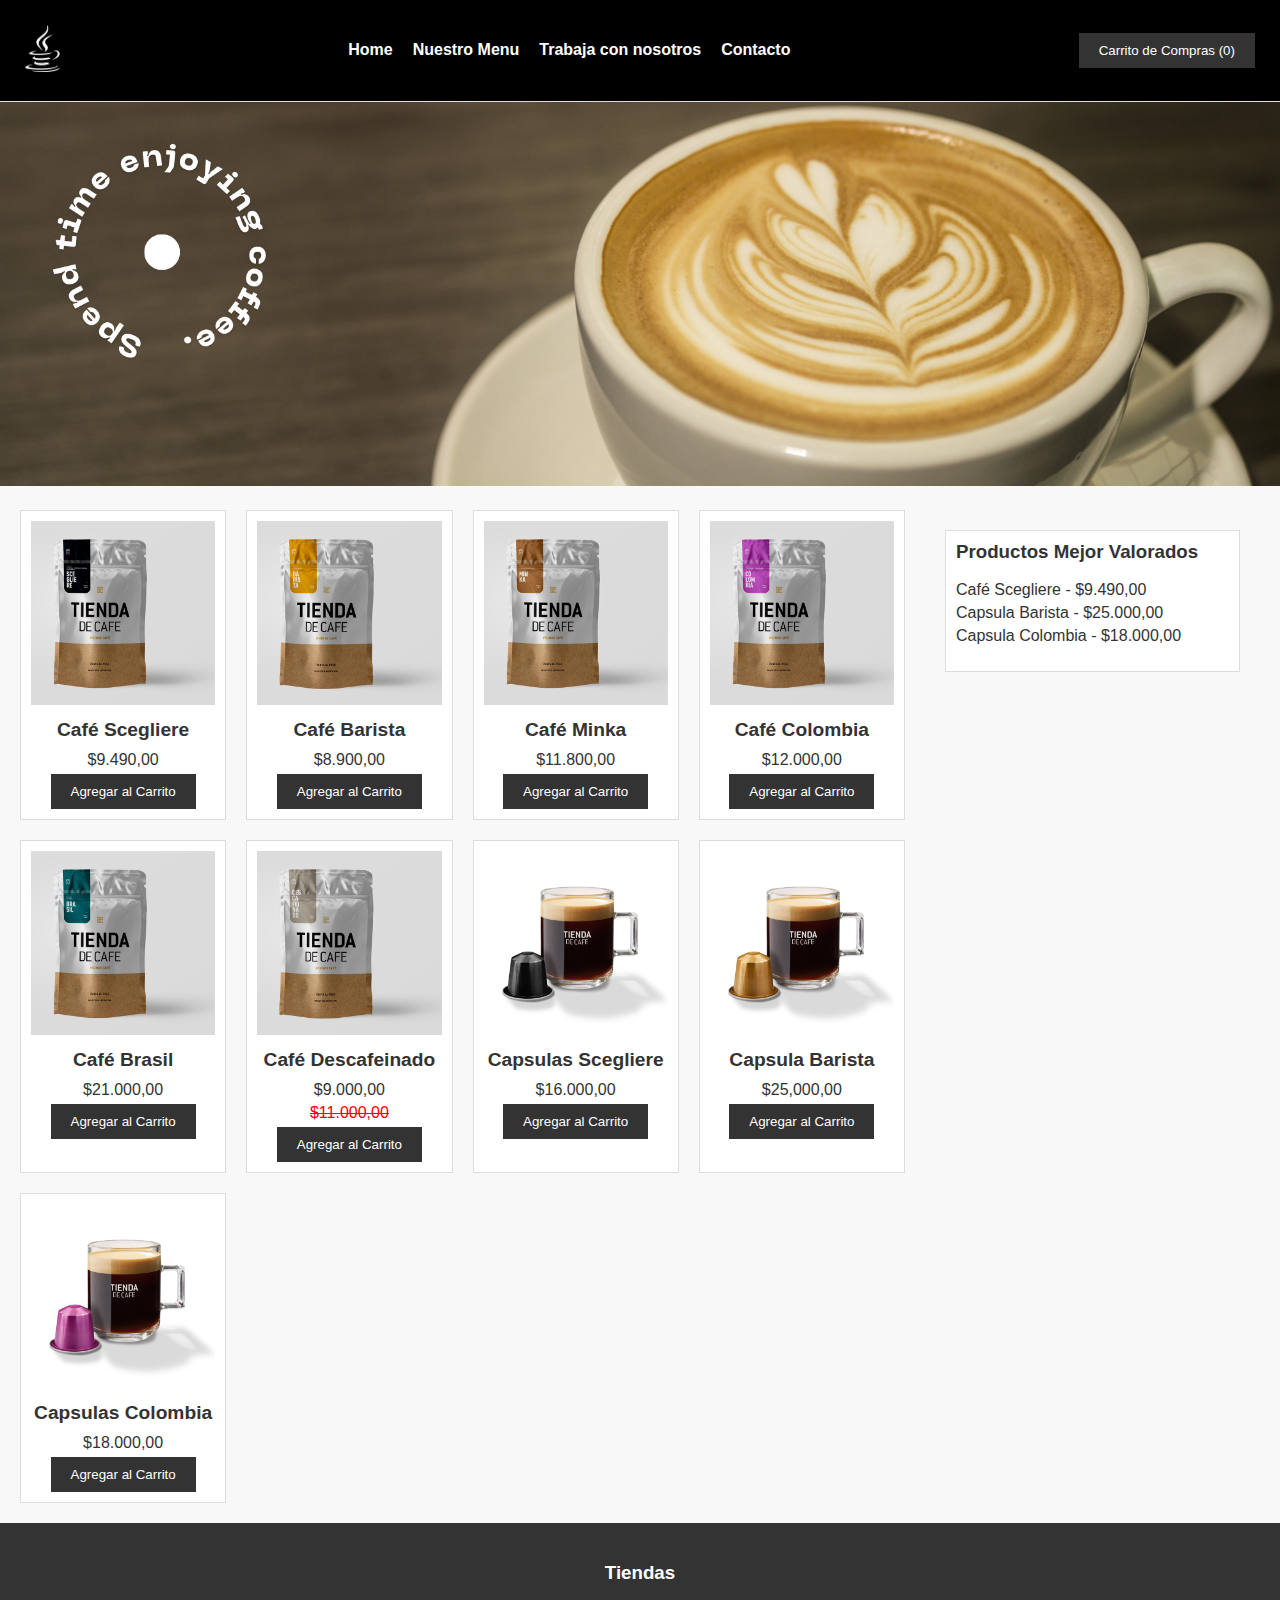
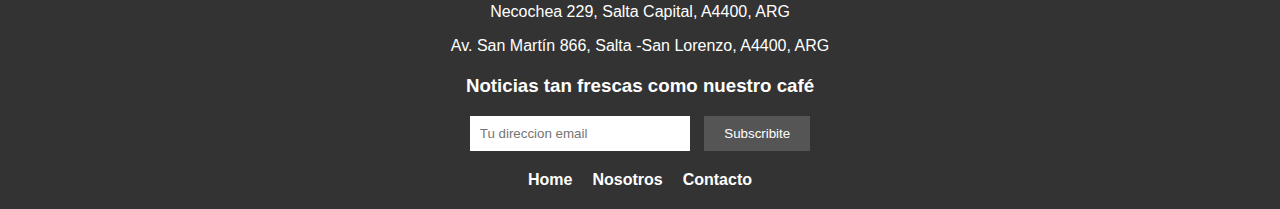
<file: index.html>
<!DOCTYPE html>
<html lang="en">
<head>
    <meta charset="UTF-8">
    <meta name="viewport" content="width=device-width, initial-scale=1.0">
    <title>Coffee Shop</title>
    <link rel="stylesheet" href="assets/css/style.css">
</head>
<body>
    <header>
        <div class="logo">
            <img src="assets/img/javacoffeelogowhite.png" alt="Caffeine Compiler">
        </div>
        <nav>
            <ul>
                <li><a href="index.html">Home</a></li>
                <li><a href="NuestroMenu.html">Nuestro Menu</a></li>
                <li><a href="TrabajaConNosotros.html">Trabaja con nosotros</a></li>
                <li><a href="Contacto.html">Contacto</a></li>
            </ul>
        </nav>
        <div class="cart">
            <button id="cart-button">Carrito de Compras (<span id="cart-count">0</span>)</button>
            <div id="cart-items" class="hidden">
                <h3>Carrito de Compras</h3>
                <ul id="cart-list"></ul>
                <p>Total: $<span id="cart-total">0.00</span></p>
                <button id="checkout-button"><a href="CheckOut.html">Pagar</a></button>

            </div>
        </div>
    </header>
    <main>
        <section class="hero">
            <img src="assets/img/Minimalist Coffee Linkedin Banner.png" alt="Coffee">
        </section>
        <div class="content-wrapper">
            <section class="products">
                <div class="product-list">
                    <div class="product">
                        <img src="assets/img/Café Scegliere.jpg" alt="Café Scegliere">
                        <h2><a href="">Café Scegliere</a></h2>
                        <p>$9.490,00</p>
                        <button class="add-to-cart" data-name="Café Scegliere" data-price="9490">Agregar al Carrito</button>
                    </div>
                    <div class="product">
                        <img src="assets/img/Cafe Barista.jpg" alt="Café Barista">
                        <h2><a href="">Café Barista</a></h2>
                        <p>$8.900,00</p>
                        <button class="add-to-cart" data-name="Café Barista" data-price="8900">Agregar al Carrito</button>
                    </div>
                    <div class="product">
                        <img src="assets/img/Productos_cafe_packs_MINKA_frente.jpg" alt="Café Minka">
                        <h2><a href="">Café Minka</a></h2>
                        <p>$11.800,00</p>
                        <button class="add-to-cart" data-name="Café Minka" data-price="11800">Agregar al Carrito</button>
                    </div>
                    <div class="product">
                        <img src="assets/img/Productos_cafe_packs_COLOMBIA_frente.jpg" alt="Café Colombia">
                        <h2><a href="">Café Colombia</a></h2>
                        <p>$12.000,00</p>
                        <button class="add-to-cart" data-name="Café Colombia" data-price="12000">Agregar al Carrito</button>
                    </div>
                    <div class="product">
                        <img src="assets/img/Productos_cafe_packs_BRASIL_frente.jpg" alt="Café Brasil">
                        <h2><a href="">Café Brasil</a></h2>
                        <p>$21.000,00</p>
                        <button class="add-to-cart" data-name="Café Brasil" data-price="21000">Agregar al Carrito</button>
                    </div>
                    <div class="product">
                        <img src="assets/img/Productos_cafe_packs_descaf_frente.jpg" alt="Café Descafeinado">
                        <h2><a href="">Café Descafeinado</a></h2>
                        <p>$9.000,00</p>
                        <p class="sale">$11.000,00</p>
                        <button class="add-to-cart" data-name="Café Descafeinado" data-price="9000">Agregar al Carrito</button>
                    </div>
                    <div class="product">
                        <img src="assets/img/capsulas_taza_scegliere.jpg" alt="Capsulas Scegliere">
                        <h2><a href="">Capsulas Scegliere</a></h2>
                        <p>$16.000,00</p>
                        <button class="add-to-cart" data-name="Capsulas Scegliere" data-price="16000">Agregar al Carrito</button>
                    </div>
                    <div class="product">
                        <img src="assets/img/capsulas_taza_barista.jpg" alt="Café Barista">
                        <h2><a href="">Capsula Barista</a></h2>
                        <p>$25,000,00</p>
                        <button class="add-to-cart" data-name="Capsula Barista" data-price="25000">Agregar al Carrito</button>
                    </div>
                    <div class="product">
                        <img src="assets/img/capsulas_taza_colombia.jpg" alt="Capsulas Colombia">
                        <h2><a href="">Capsulas Colombia</a></h2>
                        <p>$18.000,00</p>
                        <button class="add-to-cart" data-name="Capsulas Colombia" data-price="18000">Agregar al Carrito</button>
                    </div>
                </div>
            </section>
            <aside>
                <div class="top-rated">
                    <h3>Productos Mejor Valorados</h3>
                    <ul>
                        <li><a href="">Café Scegliere - $9.490,00</a></li>
                        <li><a href="">Capsula Barista - $25.000,00</a></li>
                        <li><a href="">Capsula Colombia - $18.000,00</a></li>
                    </ul>
                </div>
            </aside>
        </div>
    </main>
    <footer>
        <div class="store-info">
            <h3>Tiendas</h3>
            <p>Necochea 229, Salta Capital, A4400, ARG</p>
            <p>Av. San Martín 866, Salta -San Lorenzo, A4400, ARG </p>
        </div>
        <div class="newsletter">
            <h3>Noticias tan frescas como nuestro café</h3>
            <input type="email" placeholder="Tu direccion email">
            <button>Subscribite</button>
        </div>
        <nav>
            <ul>
                <li><a href="index.html">Home</a></li>
                <li><a href="Nosotros.html">Nosotros</a></li>
                <li><a href="Contacto.html">Contacto</a></li>
            </ul>
        </nav>
    </footer>
    <script src="assets/js/main.js"></script>
</body>
</html>
</file>
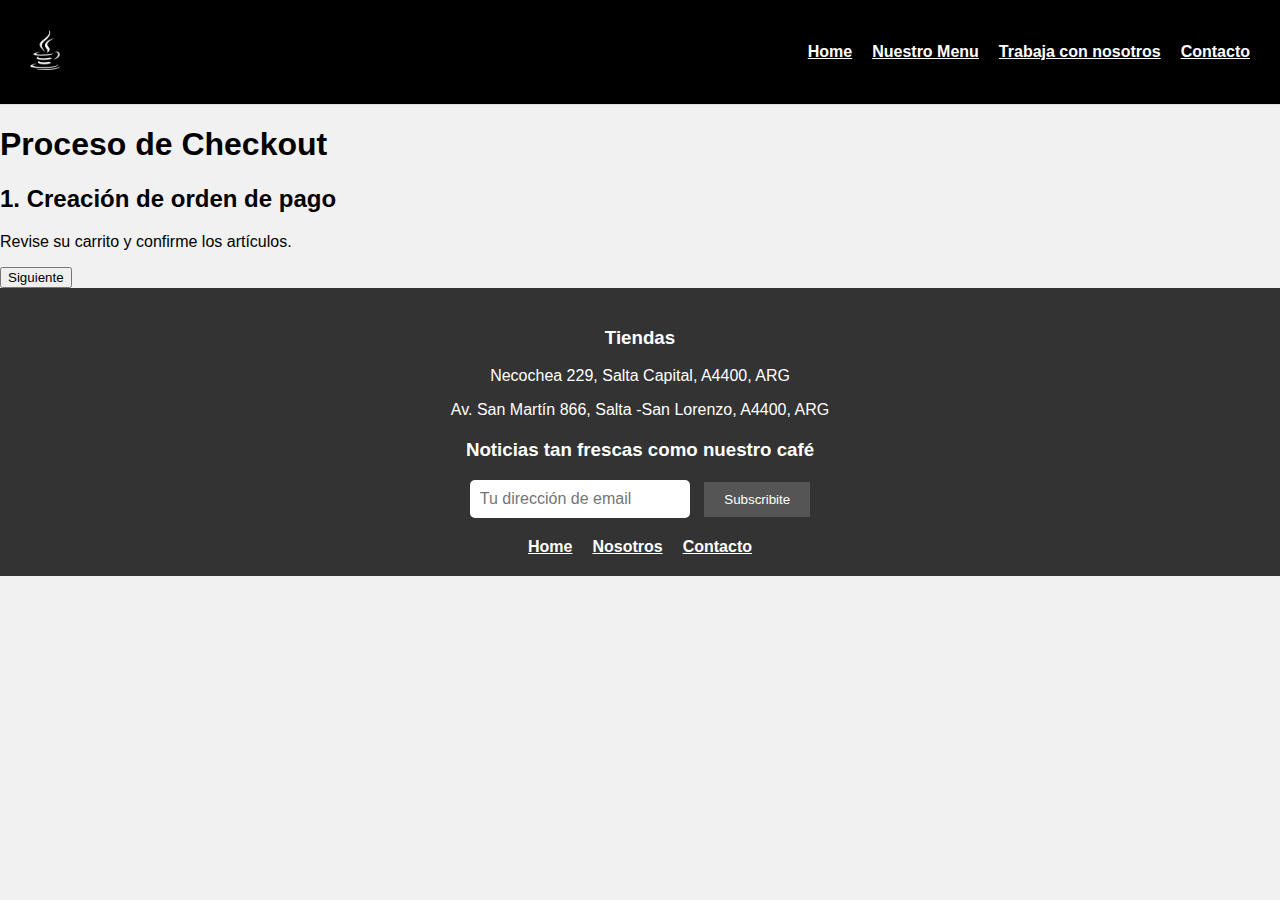
<file: CheckOut.html>
<!DOCTYPE html>
<html lang="en">
<head>
    <meta charset="UTF-8">
    <meta name="viewport" content="width=device-width, initial-scale=1.0">
    <title>Checkout - Coffee Shop</title>
    <link rel="stylesheet" href="assets/css/CheckOut.css">
</head>
<body>
    <header>
        <div class="logo">
            <img src="assets/img/javacoffeelogowhite.png" alt="Caffeine Compiler">
        </div>
        <nav>
            <ul>
                <li><a href="index.html">Home</a></li>
                <li><a href="NuestroMenu.html">Nuestro Menu</a></li>
                <li><a href="TrabajaConNosotros.html">Trabaja con nosotros</a></li>
                <li><a href="Contacto.html">Contacto</a></li>
            </ul>
        </nav>
    </header>
    <main>
        <div class="checkout-wrapper">
            <h1>Proceso de Checkout</h1>
            <div class="checkout-steps">
                <div class="step" id="step1">
                    <h2>1. Creación de orden de pago</h2>
                    <p>Revise su carrito y confirme los artículos.</p>
                    <button onclick="nextStep(2)">Siguiente</button>
                </div>
                <div class="step" id="step2" style="display:none;">
                    <h2>2. Completar datos</h2>
                    <form id="checkout-form">
                        <div class="form-group">
                            <label for="name">Nombre:</label>
                            <input type="text" id="name" name="name" required>
                        </div>
                        <div class="form-group">
                            <label for="email">Correo Electrónico:</label>
                            <input type="email" id="email" name="email" required>
                        </div>
                        <div class="form-group">
                            <label for="address">Dirección:</label>
                            <input type="text" id="address" name="address" required>
                        </div>
                        <button type="button" onclick="nextStep(3)">Siguiente</button>
                    </form>
                </div>
                <div class="step" id="step3" style="display:none;">
                    <h2>3. Completar pago</h2>
                    <form id="payment-form">
                        <div class="form-group">
                            <label for="card-number">Número de Tarjeta:</label>
                            <input type="text" id="card-number" name="card-number" required>
                        </div>
                        <div class="form-group">
                            <label for="expiry-date">Fecha de Expiración:</label>
                            <input type="text" id="expiry-date" name="expiry-date" placeholder="MM/YY" required>
                        </div>
                        <div class="form-group">
                            <label for="cvv">CVV:</label>
                            <input type="text" id="cvv" name="cvv" required>
                        </div>
                        <button type="submit">Completar Pago</button>
                    </form>
                </div>
            </div>
        </div>
    </main>
    <footer>
        <div class="store-info">
            <h3>Tiendas</h3>
            <p>Necochea 229, Salta Capital, A4400, ARG</p>
            <p>Av. San Martín 866, Salta -San Lorenzo, A4400, ARG </p>
        </div>
        <div class="newsletter">
            <h3>Noticias tan frescas como nuestro café</h3>
            <input type="email" placeholder="Tu dirección de email">
            <button>Subscribite</button>
        </div>
        <nav>
            <ul>
                <li><a href="index.html">Home</a></li>
                <li><a href="Nosotros.html">Nosotros</a></li>
                <li><a href="Contacto.html">Contacto</a></li>
            </ul>
        </nav>
    </footer>
    <script src="assets/js/checkout.js"></script>
</body>
</html>
</file>
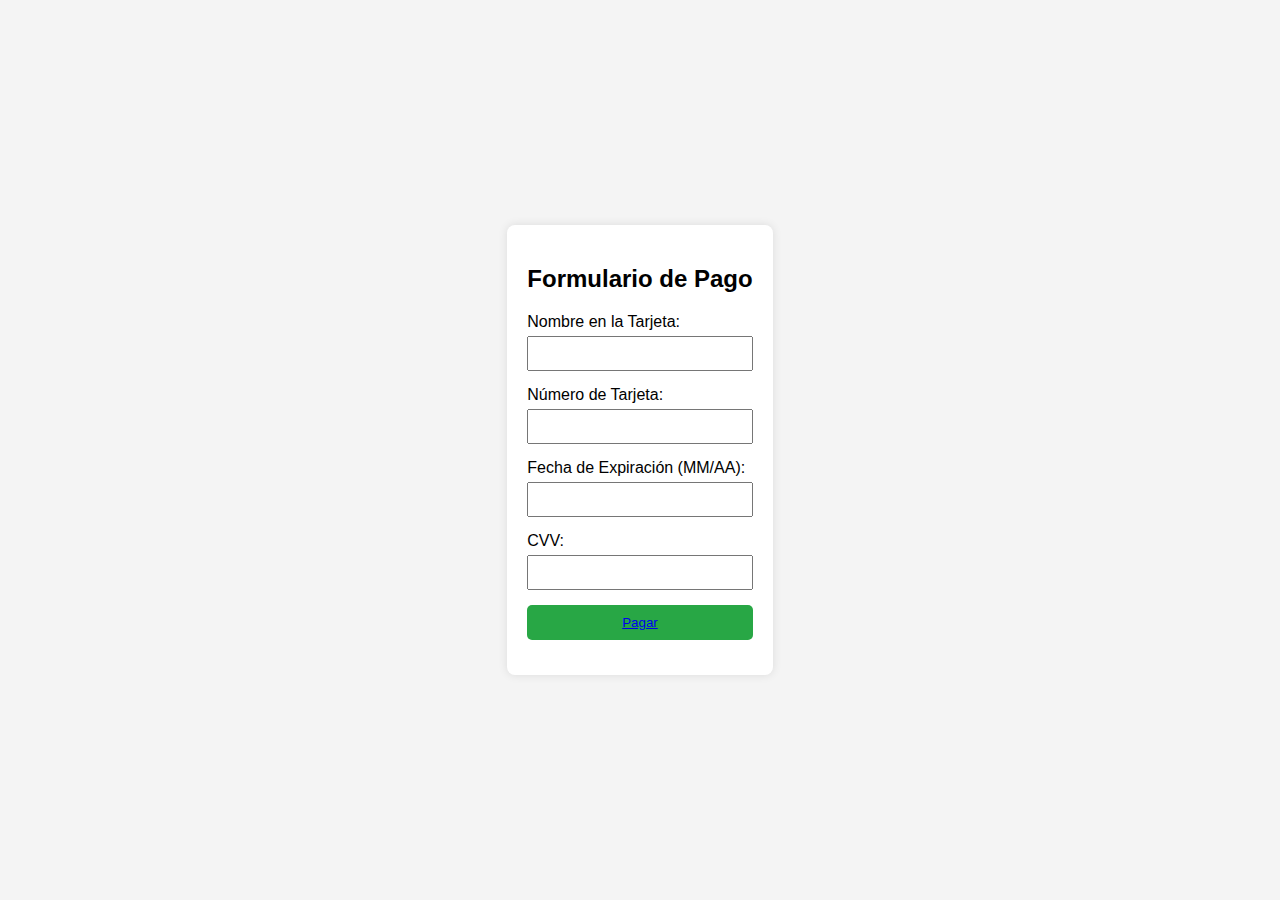
<file: CompletarPago.html>
<!DOCTYPE html>
<html lang="es">
<head>
    <meta charset="UTF-8">
    <meta name="viewport" content="width=device-width, initial-scale=1.0">
    <title>Formulario de Pago</title>
    <link rel="stylesheet" href="assets/css/pagar.css">
</head>
<body>
    <div class="container">
        <h2>Formulario de Pago</h2>
        <form action="/procesar_pago" method="post">
            <div class="form-group">
                <label for="nombre">Nombre en la Tarjeta:</label>
                <input type="text" id="nombre" name="nombre" required>
            </div>
            <div class="form-group">
                <label for="numero">Número de Tarjeta:</label>
                <input type="text" id="numero" name="numero" required>
            </div>
            <div class="form-group">
                <label for="expiracion">Fecha de Expiración (MM/AA):</label>
                <input type="text" id="expiracion" name="expiracion" required>
            </div>
            <div class="form-group">
                <label for="cvv">CVV:</label>
                <input type="text" id="cvv" name="cvv" required>
            </div>
            <div class="form-group">
                <button type="submit"><a href="index.html">Pagar</a></button>
            </div>
        </form>
    </div>
</body>
</html>
</file>
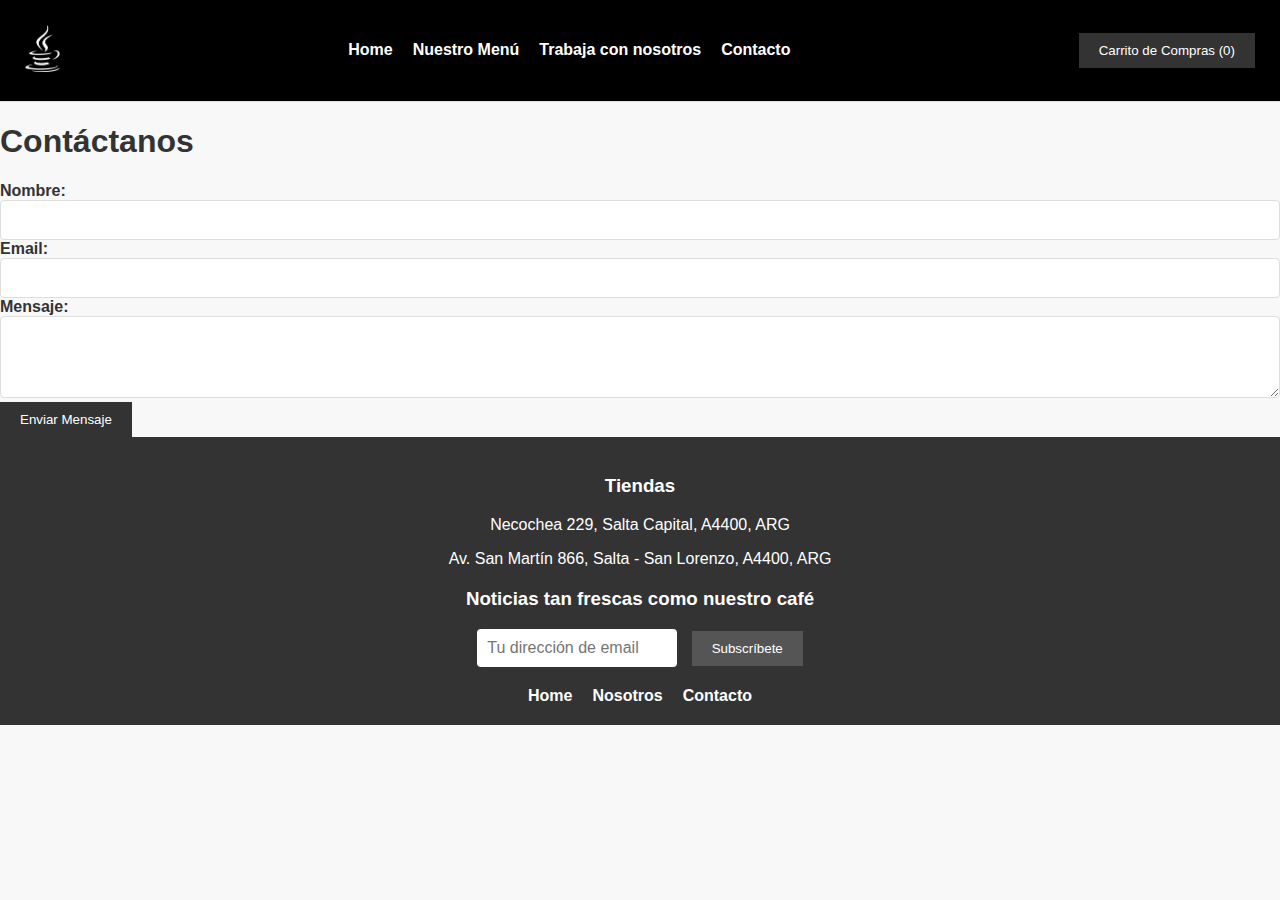
<file: Contacto.html>
<!DOCTYPE html>
<html lang="es">
<head>
    <meta charset="UTF-8">
    <meta name="viewport" content="width=device-width, initial-scale=1.0">
    <title>Contacto - Coffee Shop</title>
    <link rel="stylesheet" href="assets/css/Contact.css">
</head>
<body>
    <header>
        <div class="logo">
            <img src="assets/img/javacoffeelogowhite.png" alt="Caffeine Compiler">
        </div>
        <nav>
            <ul>
                <li><a href="index.html">Home</a></li>
                <li><a href="NuestroMenu.html">Nuestro Menú</a></li>
                <li><a href="TrabajaConNosotros.html">Trabaja con nosotros</a></li>
                <li><a href="Contacto.html">Contacto</a></li>
            </ul>
        </nav>
        <div class="cart">
            <button id="cart-button">Carrito de Compras (<span id="cart-count">0</span>)</button>
            <div id="cart-items" class="hidden">
                <h3>Carrito de Compras</h3>
                <ul id="cart-list"></ul>
                <p>Total: $<span id="cart-total">0.00</span></p>
                <button id="checkout-button"><a href="CheckOut.html">Pagar</a></button>
            </div>
        </div>
    </header>

    <main>
        <section class="contact">
            <h1>Contáctanos</h1>
            <form action="#" method="POST">
                <label for="nombre">Nombre:</label>
                <input type="text" id="nombre" name="nombre" required>

                <label for="email">Email:</label>
                <input type="email" id="email" name="email" required>

                <label for="mensaje">Mensaje:</label>
                <textarea id="mensaje" name="mensaje" rows="4" required></textarea>

                <button type="submit">Enviar Mensaje</button>
            </form>
        </section>
    </main>

    <footer>
        <div class="store-info">
            <h3>Tiendas</h3>
            <p>Necochea 229, Salta Capital, A4400, ARG</p>
            <p>Av. San Martín 866, Salta - San Lorenzo, A4400, ARG</p>
        </div>
        <div class="newsletter">
            <h3>Noticias tan frescas como nuestro café</h3>
            <input type="email" placeholder="Tu dirección de email">
            <button>Subscríbete</button>
        </div>
        <nav>
            <ul>
                <li><a href="index.html">Home</a></li>
                <li><a href="Nosotros.html">Nosotros</a></li>
                <li><a href="Contacto.html">Contacto</a></li>
            </ul>
        </nav>
    </footer>
</body>
</html>
</file>
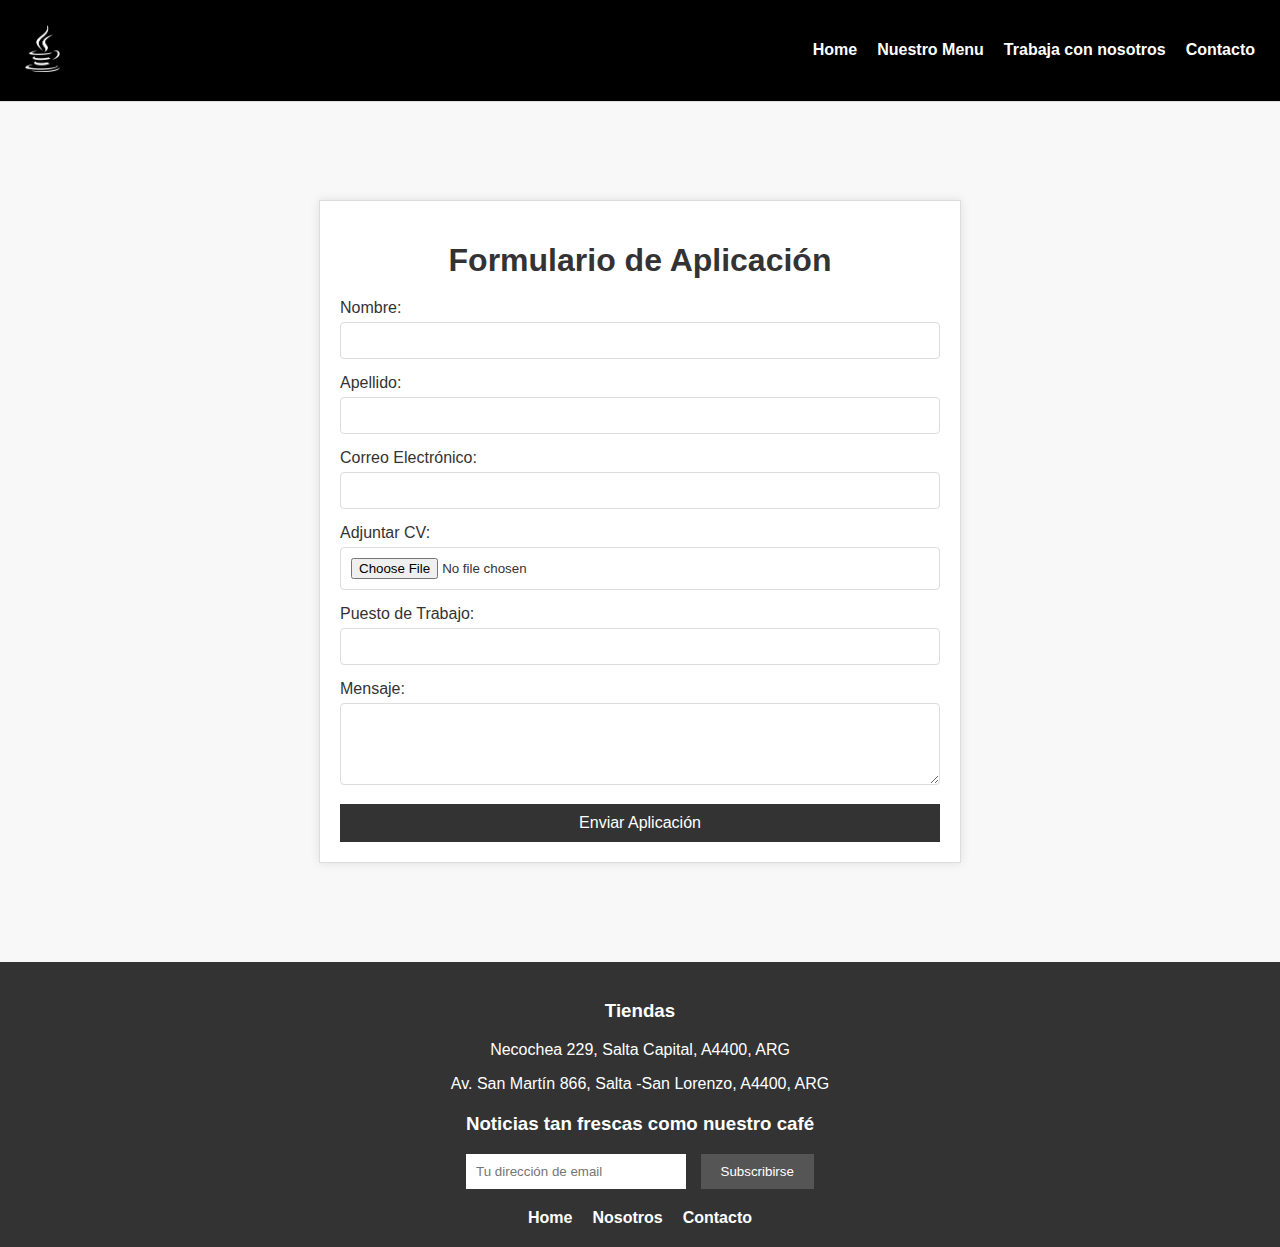
<file: TrabajaConNosotros.html>
<!DOCTYPE html>
<html lang="en">
<head>
    <meta charset="UTF-8">
    <meta name="viewport" content="width=device-width, initial-scale=1.0">
    <title>Trabaja con Nosotros - Coffee Shop</title>
    <link rel="stylesheet" href="assets/css/WorkWhitUs.css">
</head>
<body>
    <header>
        <div class="logo">
            <img src="assets/img/javacoffeelogowhite.png" alt="Caffeine Compiler">
        </div>
        <nav>
            <ul>
                <li><a href="index.html">Home</a></li>
                <li><a href="NuestroMenu.html">Nuestro Menu</a></li>
                <li><a href="TrabajaConNosotros.html">Trabaja con nosotros</a></li>
                <li><a href="Contacto.html">Contacto</a></li>
            </ul>
        </nav>
    </header>
    <main class="job-application-page">
        <section class="job-application-form">
            <h1>Formulario de Aplicación</h1>
            <form id="job-application-form" action="/submit_job_application" method="POST" enctype="multipart/form-data">
                <div class="form-group">
                    <label for="firstname">Nombre:</label>
                    <input type="text" id="firstname" name="firstname" required>
                </div>
                <div class="form-group">
                    <label for="lastname">Apellido:</label>
                    <input type="text" id="lastname" name="lastname" required>
                </div>
                <div class="form-group">
                    <label for="email">Correo Electrónico:</label>
                    <input type="email" id="email" name="email" required>
                </div>
                <div class="form-group">
                    <label for="cv">Adjuntar CV:</label>
                    <input type="file" id="cv" name="cv" accept=".pdf,.doc,.docx" required>
                </div>
                <div class="form-group">
                    <label for="position">Puesto de Trabajo:</label>
                    <input type="text" id="position" name="position" required>
                </div>
                <div class="form-group">
                    <label for="message">Mensaje:</label>
                    <textarea id="message" name="message" rows="4" required></textarea>
                </div>
                <button type="submit">Enviar Aplicación</button>
            </form>
        </section>
    </main>
    <footer>
        <div class="store-info">
            <h3>Tiendas</h3>
            <p>Necochea 229, Salta Capital, A4400, ARG</p>
            <p>Av. San Martín 866, Salta -San Lorenzo, A4400, ARG </p>
        </div>
        <div class="newsletter">
            <h3>Noticias tan frescas como nuestro café</h3>
            <input type="email" placeholder="Tu dirección de email">
            <button>Subscribirse</button>
        </div>
        <nav>
            <ul>
                <li><a href="index.html">Home</a></li>
                <li><a href="Nosotros.html">Nosotros</a></li>
                <li><a href="Contacto.html">Contacto</a></li>
            </ul>
        </nav>
    </footer>
    <script src="assets/js/main.js"></script>
</body>
</html>
</file>
<file: assets/css/style.css>
/* Estilos generales */
body {
    font-family: Arial, sans-serif;
    margin: 0;
    padding: 0;
    color: #333;
    background-color: #f8f8f8;
}

a {
    color: #333;
    text-decoration: none;
}

a:hover {
    color: #555;
}

/* Estilos de la cabecera */
header {
    background-color: #000;
    padding: 25px;
    border-bottom: 1px solid #ddd;
    display: flex;
    justify-content: space-between;
    align-items: center;
}

.logo img {
    max-width: 35px;
}

nav ul {
    list-style: none;
    display: flex;
    gap: 20px;
    margin: 0;
    padding: 0;
}

nav ul li {
    margin: 0;
}

nav ul li a {
    font-weight: bold;
    color: #fff;
}

.cart {
    position: relative;
    z-index: 1000; /* Asegura que el carrito se superponga a otros elementos */
}

#cart-button {
    background-color: #333;
    color: white;
    padding: 10px 20px;
    border: none;
    cursor: pointer;
}

#cart-items {
    position: absolute;
    top: 40px;
    right: 0;
    background-color: white;
    border: 1px solid #ddd;
    padding: 20px;
    width: 300px;
    box-shadow: 0 4px 8px rgba(0, 0, 0, 0.1);
    z-index: 1001; /* Asegura que el carrito se superponga a otros elementos */
}

#cart-items.hidden {
    display: none;
}

#cart-items h3 {
    margin-top: 0;
}

#cart-items ul {
    list-style: none;
    padding: 0;
}

#cart-items ul li {
    margin: 5px 0;
}

/* Estilos de la sección hero */
.hero {
    position: relative;
    text-align: center;
    color: white;
}

.hero img {
    width: 100%;
    height: auto;
}

.hero h1 {
    position: absolute;
    top: 50%;
    left: 50%;
    transform: translate(-50%, -50%);
    font-size: 3em;
    background: rgba(0, 0, 0, 0.5);
    padding: 10px 20px;
}

/* Estilos de la sección de contenido */
.content-wrapper {
    display: flex;
    justify-content: space-between;
    padding: 20px;
}

/* Estilos de la sección de productos */
.products {
    flex: 3;
    display: flex;
    flex-wrap: wrap;
    justify-content: center;
}

.product-list {
    display: grid;
    grid-template-columns: repeat(auto-fill, minmax(200px, 1fr));
    gap: 20px;
    width: 100%;
}

.product {
    background-color: #fff;
    padding: 10px;
    border: 1px solid #ddd;
    text-align: center;
}

.product img {
    max-width: 100%;
    height: auto;
}

.product h2 {
    font-size: 1.2em;
    margin: 10px 0;
}

.product p {
    margin: 5px 0;
}

.product .sale {
    color: red;
    text-decoration: line-through;
}

.add-to-cart {
    background-color: #333;
    color: white;
    padding: 10px 20px;
    border: none;
    cursor: pointer;
}

.add-to-cart:hover {
    background-color: #555;
}

/* Estilos para el aside */
aside {
    flex: 1;
    padding: 20px;
    margin-left: 20px;
}

.top-rated {
    background-color: #fff;
    padding: 10px;
    border: 1px solid #ddd;
    margin-bottom: 20px;
}

.top-rated h3 {
    margin-top: 0;
}

.top-rated ul {
    list-style: none;
    padding: 0;
}

.top-rated li {
    margin: 5px 0;
}

/* Estilos del pie de página */
footer {
    background-color: #333;
    color: white;
    text-align: center;
    padding: 20px;
}

footer .store-info, footer .newsletter {
    margin-bottom: 20px;
}

footer input[type="email"] {
    padding: 10px;
    margin-right: 10px;
    border: none;
    width: 200px;
}

footer button {
    background-color: #555;
    color: white;
    padding: 10px 20px;
    border: none;
    cursor: pointer;
}

footer button:hover {
    background-color: #777;
}

footer nav ul {
    list-style: none;
    padding: 0;
    display: flex;
    justify-content: center;
    gap: 20px;
    margin: 20px 0 0;
}

footer nav ul li {
    margin: 0;
}

footer nav ul li a {
    color: white;
}

@media (max-width: 768px) {
    header {
        flex-direction: column;
        align-items: flex-start;
    }

    .hero h1 {
        font-size: 2em;
    }

    .content-wrapper {
        flex-direction: column;
    }

    aside {
        margin-left: 0;
        margin-top: 20px;
    }

    footer nav ul {
        flex-direction: column;
        gap: 10px;
    }
}
</file>
<file: assets/css/CheckOut.css>
body {
    font-family: 'Arial', sans-serif;
    margin: 0;
    padding: 0;
    background-color: #f1f1f1;
    display: flex;
    flex-direction: column;
    min-height: 100vh; /* Ocupa el 100% del viewport height */
}

/* Estilos de la cabecera */
header {
    background-color: #000;
    padding: 30px;
    border-bottom: 1px solid #ddd;
    display: flex;
    justify-content: space-between;
    align-items: center;
}

.logo img {
    max-width: 30px;
}

nav ul {
    list-style: none;
    display: flex;
    gap: 20px;
    margin: 0;
    padding: 0;
}

nav ul li {
    margin: 0;
}

nav ul li a {
    font-weight: bold;
    color: #fff;
}

.cart {
    position: relative;
    z-index: 1000; /* Asegura que el carrito se superponga a otros elementos */
}

#cart-button {
    background-color: #333;
    color: white;
    padding: 10px 20px;
    border: none;
    cursor: pointer;
}

#cart-items {
    position: absolute;
    top: 40px;
    right: 0;
    background-color: white;
    border: 1px solid #ddd;
    padding: 20px;
    width: 300px;
    box-shadow: 0 4px 8px rgba(0, 0, 0, 0.1);
    z-index: 1001; /* Asegura que el carrito se superponga a otros elementos */
}

#cart-items.hidden {
    display: none;
}

#cart-items h3 {
    margin-top: 0;
}

#cart-items ul {
    list-style: none;
    padding: 0;
}

#cart-items ul li {
    margin: 5px 0;
}


/* Estilos específicos para la página de checkout */

.checkout-page {
    padding: 20px;
}

.checkout-details {
    max-width: 600px;
    margin: 0 auto;
}

.checkout-details h1 {
    font-size: 28px;
    margin-bottom: 20px;
}

#checkout-form {
    background-color: #f9f9f9;
    padding: 20px;
    border-radius: 5px;
    box-shadow: 0 0 10px rgba(0,0,0,0.1);
}

.form-group {
    margin-bottom: 15px;
}

label {
    display: block;
    font-weight: bold;
    margin-bottom: 5px;
}

input[type="text"],
input[type="email"],
textarea,
select {
    width: 100%;
    padding: 10px;
    border: 1px solid #ccc;
    border-radius: 5px;
    font-size: 16px;
}

button[type="submit"] {
    background-color: #ff9800;
    color: white;
    border: none;
    padding: 10px 20px;
    cursor: pointer;
    border-radius: 5px;
}

button[type="submit"]:hover {
    background-color: #f57c00;
}

/* Estilos del pie de página */
footer {
    background-color: #333;
    color: white;
    text-align: center;
    padding: 20px;
}

footer .store-info, footer .newsletter {
    margin-bottom: 20px;
}

footer input[type="email"] {
    padding: 10px;
    margin-right: 10px;
    border: none;
    width: 200px;
}

footer button {
    background-color: #555;
    color: white;
    padding: 10px 20px;
    border: none;
    cursor: pointer;
}

footer button:hover {
    background-color: #777;
}

footer nav ul {
    list-style: none;
    padding: 0;
    display: flex;
    justify-content: center;
    gap: 20px;
    margin: 20px 0 0;
}

footer nav ul li {
    margin: 0;
}

footer nav ul li a {
    color: white;
}

@media (max-width: 768px) {
    header {
        flex-direction: column;
        align-items: flex-start;
    }

    .hero h1 {
        font-size: 2em;
    }

    .content-wrapper {
        flex-direction: column;
    }

    aside {
        margin-left: 0;
        margin-top: 20px;
    }

    footer nav ul {
        flex-direction: column;
        gap: 10px;
    }
}

main.job-application-page {
    flex: 1; /* Ocupa todo el espacio restante */
    padding: 20px;
    display: flex;
    justify-content: center;
    align-items: flex-start;
    min-height: calc(100vh - 180px); /* Ajuste según el tamaño del header y footer */
}
</file>
<file: assets/css/pagar.css>
body {
    font-family: Arial, sans-serif;
    margin: 0;
    padding: 0;
    display: flex;
    justify-content: center;
    align-items: center;
    height: 100vh;
    background-color: #f4f4f4;
}

.container {
    background-color: #fff;
    padding: 20px;
    border-radius: 8px;
    box-shadow: 0 0 10px rgba(0, 0, 0, 0.1);
}

.form-group {
    margin-bottom: 15px;
}

.form-group label {
    display: block;
    margin-bottom: 5px;
}

.form-group input {
    width: 100%;
    padding: 8px;
    box-sizing: border-box;
}

.form-group button {
    width: 100%;
    padding: 10px;
    background-color: #28a745;
    color: #fff;
    border: none;
    border-radius: 5px;
    cursor: pointer;
}

.form-group button:hover {
    background-color: #218838;
}
</file>
<file: assets/css/Contact.css>
/* Estilos generales */
body {
    font-family: Arial, sans-serif;
    margin: 0;
    padding: 0;
    color: #333;
    background-color: #f8f8f8;
}

a {
    color: #333;
    text-decoration: none;
}

a:hover {
    color: #555;
}

/* Estilos de la cabecera */
header {
    background-color: #000;
    padding: 25px;
    border-bottom: 1px solid #ddd;
    display: flex;
    justify-content: space-between;
    align-items: center;
}

.logo img {
    max-width: 35px;
}

nav ul {
    list-style: none;
    display: flex;
    gap: 20px;
    margin: 0;
    padding: 0;
}

nav ul li {
    margin: 0;
}

nav ul li a {
    font-weight: bold;
    color: #fff;
}

.cart {
    position: relative;
    z-index: 1000; /* Asegura que el carrito se superponga a otros elementos */
}

#cart-button {
    background-color: #333;
    color: white;
    padding: 10px 20px;
    border: none;
    cursor: pointer;
}

#cart-items {
    position: absolute;
    top: 40px;
    right: 0;
    background-color: white;
    border: 1px solid #ddd;
    padding: 20px;
    width: 300px;
    box-shadow: 0 4px 8px rgba(0, 0, 0, 0.1);
    z-index: 1001; /* Asegura que el carrito se superponga a otros elementos */
}

#cart-items.hidden {
    display: none;
}

#cart-items h3 {
    margin-top: 0;
}

#cart-items ul {
    list-style: none;
    padding: 0;
}

#cart-items ul li {
    margin: 5px 0;
}

/* Estilos de la sección de contacto */
.contact-page {
    padding: 20px;
}

.contact-details {
    background-color: #fff;
    padding: 20px;
    border: 1px solid #ddd;
    max-width: 600px;
    margin: 0 auto;
}

.contact-details h1 {
    font-size: 2em;
    margin-bottom: 20px;
    text-align: center;
}

.form-group {
    margin-bottom: 15px;
}

label {
    display: block;
    font-weight: bold;
}

input[type="text"],
input[type="email"],
textarea {
    width: 100%;
    padding: 10px;
    border: 1px solid #ddd;
    border-radius: 4px;
    font-size: 1em;
    max-width: 100%; /* Ajuste para evitar que el textarea sea más ancho que la página */
    box-sizing: border-box; /* Para incluir el padding y border en el ancho total */
}

textarea {
    resize: vertical;
    max-height: 200px; /* Limita la altura máxima del textarea */
}

button[type="submit"] {
    background-color: #333;
    color: white;
    padding: 10px 20px;
    border: none;
    cursor: pointer;
}

button[type="submit"]:hover {
    background-color: #555;
}

/* Estilos del pie de página */
footer {
    background-color: #333;
    color: white;
    text-align: center;
    padding: 20px;
}

footer .store-info, footer .newsletter {
    margin-bottom: 20px;
}

footer input[type="email"] {
    padding: 10px;
    margin-right: 10px;
    border: none;
    width: 200px;
}

footer button {
    background-color: #555;
    color: white;
    padding: 10px 20px;
    border: none;
    cursor: pointer;
}

footer button:hover {
    background-color: #777;
}

footer nav ul {
    list-style: none;
    padding: 0;
    display: flex;
    justify-content: center;
    gap: 20px;
    margin: 20px 0 0;
}

footer nav ul li {
    margin: 0;
}

footer nav ul li a {
    color: white;
}

@media (max-width: 768px) {
    header {
        flex-direction: column;
        align-items: flex-start;
    }

    .logo img {
        max-width: 100px;
    }

    nav ul {
        flex-direction: column;
        gap: 10px;
    }

    .cart {
        order: -1;
        margin-top: 10px;
    }

    #cart-items {
        top: 60px;
    }

    .contact-details {
        padding: 10px;
    }

    footer {
        padding: 10px;
    }

    footer .newsletter input[type="email"] {
        width: 100%;
        margin-right: 0;
        margin-bottom: 10px;
    }

    footer nav ul {
        flex-direction: column;
        gap: 10px;
    }
}
</file>
<file: assets/css/WorkWhitUs.css>
body {
    font-family: Arial, sans-serif;
    margin: 0;
    padding: 0;
    color: #333;
    background-color: #f8f8f8;
}

a {
    color: #333;
    text-decoration: none;
}

a:hover {
    color: #555;
}

/* Estilos de la cabecera */
header {
    background-color: #000;
    padding: 25px;
    border-bottom: 1px solid #ddd;
    display: flex;
    justify-content: space-between;
    align-items: center;
}

.logo img {
    max-width: 35px;
}

nav ul {
    list-style: none;
    display: flex;
    gap: 20px;
    margin: 0;
    padding: 0;
}

nav ul li {
    margin: 0;
}

nav ul li a {
    font-weight: bold;
    color: #fff;
}

/* Estilos de la página de aplicación de trabajo */
.job-application-page {
    padding: 20px;
    display: flex;
    justify-content: center;
    align-items: center;
    min-height: calc(100vh - 80px); /* Altura de la cabecera y el pie de página */
}

.job-application-form {
    background-color: #fff;
    padding: 20px;
    border: 1px solid #ddd;
    box-shadow: 0 0 10px rgba(0, 0, 0, 0.1);
    max-width: 600px;
    width: 100%;
}

.job-application-form h1 {
    text-align: center;
    margin-bottom: 20px;
}

.form-group {
    margin-bottom: 15px;
}

.form-group label {
    display: block;
    margin-bottom: 5px;
}

.form-group input,
.form-group textarea,
.form-group select {
    width: 100%;
    padding: 10px;
    border: 1px solid #ddd;
    border-radius: 4px;
    box-sizing: border-box;
}

button[type="submit"] {
    background-color: #333;
    color: white;
    padding: 10px 20px;
    border: none;
    cursor: pointer;
    width: 100%;
    font-size: 16px;
}

button[type="submit"]:hover {
    background-color: #555;
}

/* Estilos del pie de página */
footer {
    background-color: #333;
    color: white;
    text-align: center;
    padding: 20px;
}

footer .store-info, footer .newsletter {
    margin-bottom: 20px;
}

footer input[type="email"] {
    padding: 10px;
    margin-right: 10px;
    border: none;
    width: 200px;
}

footer button {
    background-color: #555;
    color: white;
    padding: 10px 20px;
    border: none;
    cursor: pointer;
}

footer button:hover {
    background-color: #777;
}

footer nav ul {
    list-style: none;
    padding: 0;
    display: flex;
    justify-content: center;
    gap: 20px;
    margin: 20px 0 0;
}

footer nav ul li {
    margin: 0;
}

footer nav ul li a {
    color: white;
}

@media (max-width: 768px) {
    header {
        flex-direction: column;
        align-items: flex-start;
    }

    .hero h1 {
        font-size: 2em;
    }

    .content-wrapper {
        flex-direction: column;
    }

    aside {
        margin-left: 0;
        margin-top: 20px;
    }

    footer nav ul {
        flex-direction: column;
        gap: 10px;
    }
}
</file>
